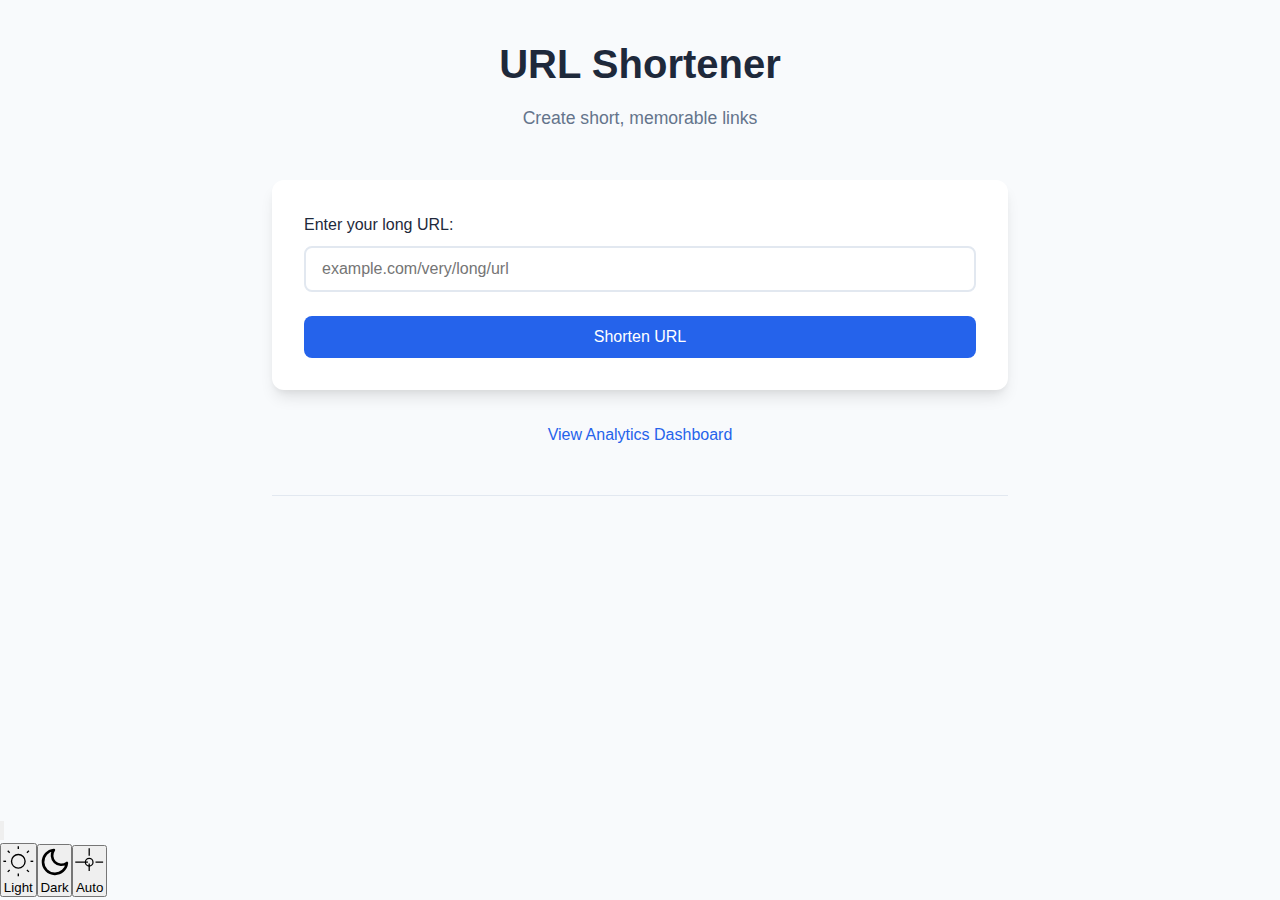
<file: index.html>
<!DOCTYPE html>
<html lang="en">
<head>
    <meta charset="UTF-8">
    <meta name="viewport" content="width=device-width, initial-scale=1.0">
    <title>URL Shortener - tinyurl.mkeeves.com</title>
    <link rel="stylesheet" href="css/styles.css">
    <script src="https://challenges.cloudflare.com/turnstile/v0/api.js" async defer></script>
</head>
<body>
    <div class="container">
        <header>
            <h1>URL Shortener</h1>
            <p class="subtitle">Create short, memorable links</p>
        </header>

        <main>
            <div class="form-container">
                <form id="urlForm" novalidate>
                    <div class="input-group">
                        <label for="longUrl">Enter your long URL:</label>
                        <input 
                            type="text" 
                            id="longUrl" 
                            name="longUrl" 
                            placeholder="example.com/very/long/url"
                            required
                        >
                    </div>
                    
                    <div id="turnstile-widget"></div>
                    
                    <button type="submit" id="submitBtn" class="btn btn-primary">
                        <span class="btn-text">Shorten URL</span>
                        <span class="btn-loader" style="display: none;">⏳ Creating...</span>
                    </button>
                </form>

                <div id="result" class="result-container" style="display: none;">
                    <div class="success-message">
                        <h2>✓ URL Created Successfully!</h2>
                        <div class="short-url-display">
                            <input type="text" id="shortUrlDisplay" readonly>
                            <button id="copyBtn" class="btn btn-secondary">Copy</button>
                        </div>
                        <p class="info-text">Your short URL is ready to share!</p>
                    </div>
                </div>

                <div id="error" class="error-container" style="display: none;">
                    <p class="error-message"></p>
                </div>
            </div>

            <div class="links">
                <a href="analytics.html" class="link-btn">View Analytics Dashboard</a>
            </div>
        </main>

        <footer>
        </footer>
    </div>

    <!-- Configuration: API endpoint (not sensitive - just the URL) -->
    <script>
    window.API_BASE_URL = 'https://url-shortener-api.mkeeves.workers.dev';
    window.TURNSTILE_SITE_KEY = '';
    </script>
    <script src="js/darkmode.js"></script>
    <script src="js/api-client.js"></script>
    <script src="js/app.js"></script>
</body>
</html>
</file>
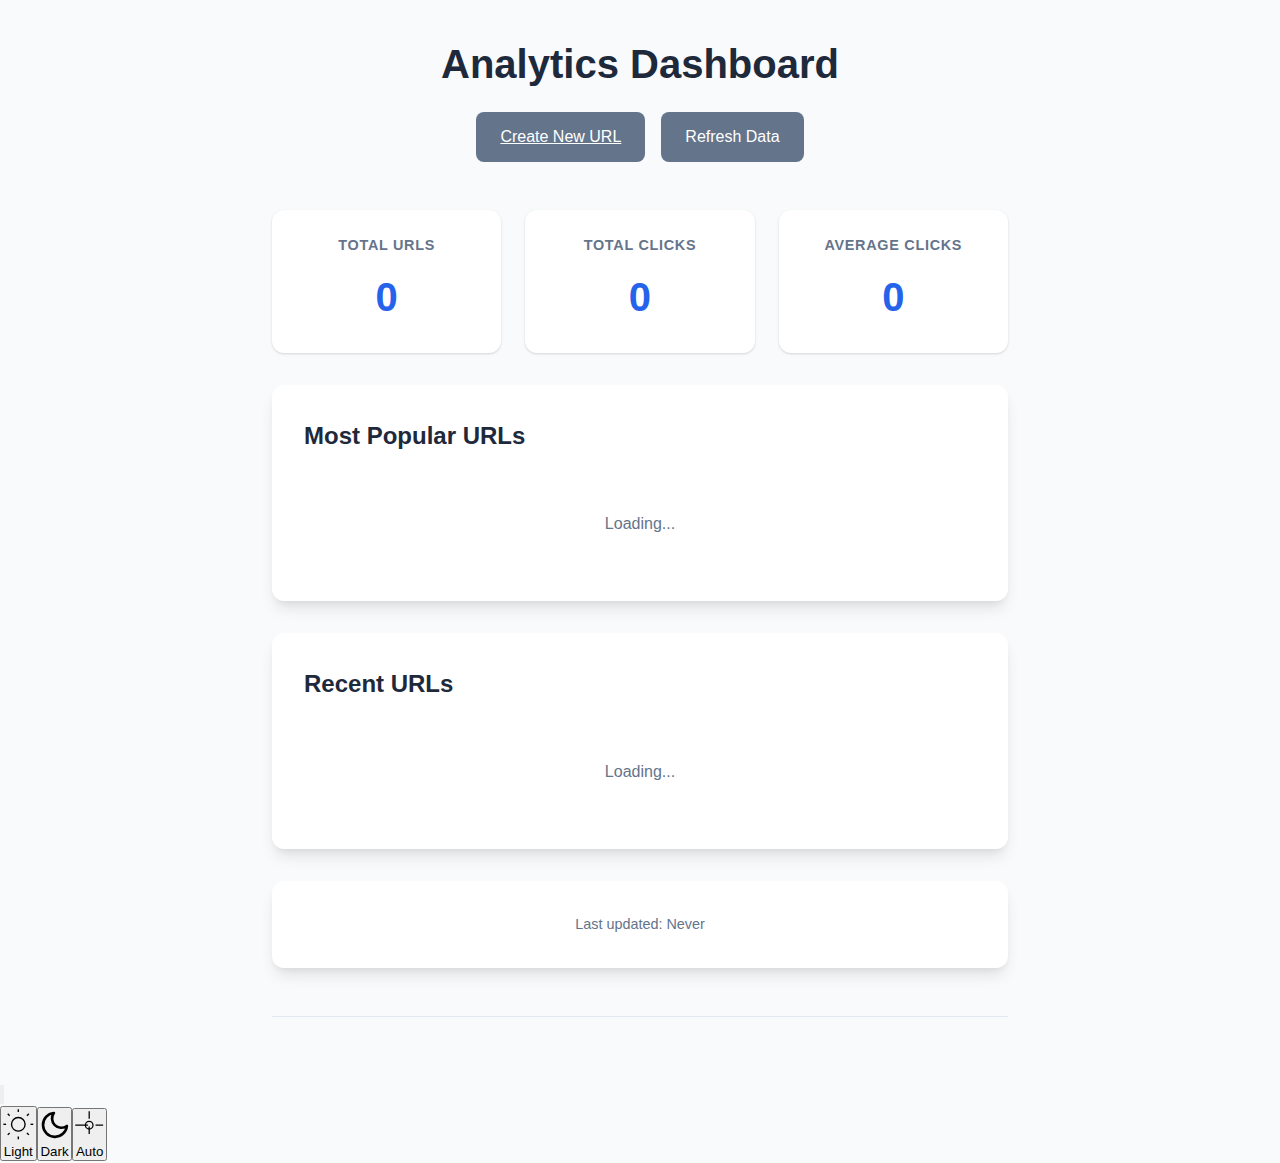
<file: analytics.html>
<!DOCTYPE html>
<html lang="en">
<head>
    <meta charset="UTF-8">
    <meta name="viewport" content="width=device-width, initial-scale=1.0">
    <title>Analytics Dashboard - URL Shortener</title>
    <link rel="stylesheet" href="css/styles.css">
</head>
<body>
    <div class="container">
        <header>
            <h1>Analytics Dashboard</h1>
            <div class="header-actions">
                <a href="index.html" class="btn btn-secondary">Create New URL</a>
                <button id="refreshBtn" class="btn btn-secondary">Refresh Data</button>
            </div>
        </header>

        <main>
            <div class="stats-grid">
                <div class="stat-card">
                    <h3>Total URLs</h3>
                    <p class="stat-value" id="totalUrls">0</p>
                </div>
                <div class="stat-card">
                    <h3>Total Clicks</h3>
                    <p class="stat-value" id="totalClicks">0</p>
                </div>
                <div class="stat-card">
                    <h3>Average Clicks</h3>
                    <p class="stat-value" id="avgClicks">0</p>
                </div>
            </div>

            <div class="dashboard-section">
                <h2>Most Popular URLs</h2>
                <div id="popularUrls" class="url-list">
                    <p class="loading">Loading...</p>
                </div>
            </div>

            <div class="dashboard-section">
                <h2>Recent URLs</h2>
                <div id="recentUrls" class="url-list">
                    <p class="loading">Loading...</p>
                </div>
            </div>

            <div class="dashboard-section">
                <p class="last-updated" id="lastUpdated">Last updated: Never</p>
            </div>
        </main>

        <footer>
        </footer>
    </div>

    <!-- Configuration: API endpoint (not sensitive - just the URL) -->
    <script>
    window.API_BASE_URL = 'https://url-shortener-api.mkeeves.workers.dev';
    window.TURNSTILE_SITE_KEY = '';
    </script>
    <script src="js/darkmode.js"></script>
    <script src="js/api-client.js"></script>
    <script src="js/analytics.js"></script>
</body>
</html>
</file>
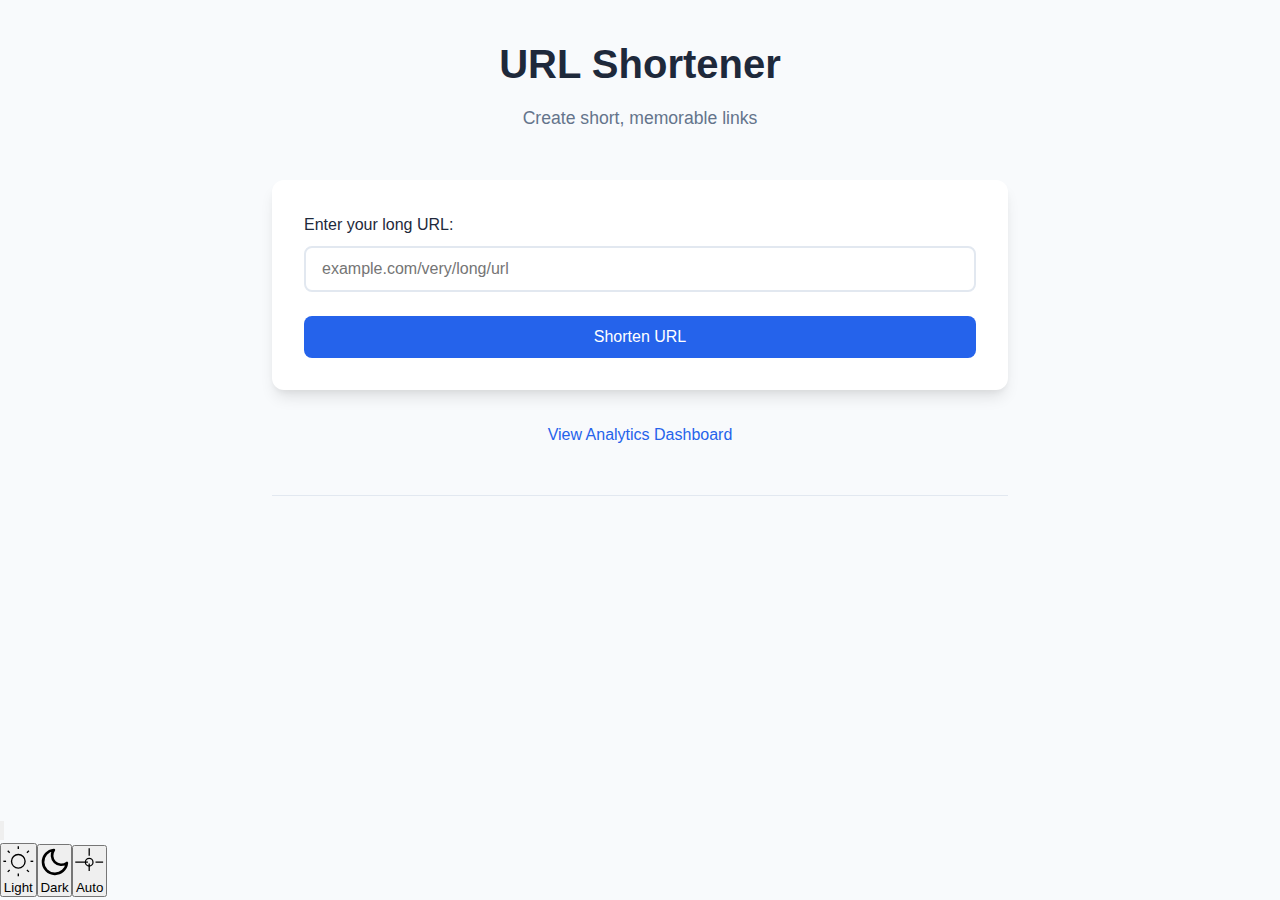
<file: redirect.html>
<!DOCTYPE html>
<html lang="en">
<head>
    <meta charset="UTF-8">
    <meta name="viewport" content="width=device-width, initial-scale=1.0">
    <title>Redirecting...</title>
    <link rel="stylesheet" href="css/styles.css">
</head>
<body>
    <div class="container">
        <div class="redirect-container">
            <div class="spinner"></div>
            <p>Redirecting you to your destination...</p>
            <p class="error-message" id="redirectError" style="display: none;"></p>
        </div>
    </div>

    <script src="js/github-api.js"></script>
    <script src="js/redirect.js"></script>
</body>
</html>
</file>
<file: css/styles.css>
* {
    margin: 0;
    padding: 0;
    box-sizing: border-box;
}

:root {
    --primary-color: #2563eb;
    --primary-hover: #1d4ed8;
    --secondary-color: #64748b;
    --success-color: #10b981;
    --error-color: #ef4444;
    --bg-color: #f8fafc;
    --card-bg: #ffffff;
    --text-color: #1e293b;
    --text-light: #64748b;
    --border-color: #e2e8f0;
    --shadow: 0 1px 3px 0 rgba(0, 0, 0, 0.1), 0 1px 2px 0 rgba(0, 0, 0, 0.06);
    --shadow-lg: 0 10px 15px -3px rgba(0, 0, 0, 0.1), 0 4px 6px -2px rgba(0, 0, 0, 0.05);
}

body {
    font-family: -apple-system, BlinkMacSystemFont, 'Segoe UI', Roboto, 'Helvetica Neue', Arial, sans-serif;
    background-color: var(--bg-color);
    color: var(--text-color);
    line-height: 1.6;
    min-height: 100vh;
    display: flex;
    flex-direction: column;
}

.container {
    max-width: 800px;
    margin: 0 auto;
    padding: 2rem;
    flex: 1;
    width: 100%;
}

header {
    text-align: center;
    margin-bottom: 3rem;
}

header h1 {
    font-size: 2.5rem;
    font-weight: 700;
    color: var(--text-color);
    margin-bottom: 0.5rem;
}

.subtitle {
    color: var(--text-light);
    font-size: 1.1rem;
}

.header-actions {
    display: flex;
    gap: 1rem;
    justify-content: center;
    margin-top: 1rem;
}

.form-container {
    background: var(--card-bg);
    padding: 2rem;
    border-radius: 12px;
    box-shadow: var(--shadow-lg);
    margin-bottom: 2rem;
}

.input-group {
    margin-bottom: 1.5rem;
}

.input-group label {
    display: block;
    margin-bottom: 0.5rem;
    font-weight: 500;
    color: var(--text-color);
}

.input-group input {
    width: 100%;
    padding: 0.75rem 1rem;
    font-size: 1rem;
    border: 2px solid var(--border-color);
    border-radius: 8px;
    transition: border-color 0.2s;
}

.input-group input:focus {
    outline: none;
    border-color: var(--primary-color);
}

.btn {
    padding: 0.75rem 1.5rem;
    font-size: 1rem;
    font-weight: 500;
    border: none;
    border-radius: 8px;
    cursor: pointer;
    transition: all 0.2s;
    display: inline-flex;
    align-items: center;
    justify-content: center;
    gap: 0.5rem;
}

.btn-primary {
    background-color: var(--primary-color);
    color: white;
    width: 100%;
}

.btn-primary:hover:not(:disabled) {
    background-color: var(--primary-hover);
}

.btn-primary:disabled {
    opacity: 0.6;
    cursor: not-allowed;
}

.btn-secondary {
    background-color: var(--secondary-color);
    color: white;
}

.btn-secondary:hover {
    background-color: #475569;
}

.result-container {
    margin-top: 2rem;
    padding: 1.5rem;
    background-color: #f0fdf4;
    border: 2px solid var(--success-color);
    border-radius: 8px;
}

.success-message h2 {
    color: var(--success-color);
    margin-bottom: 1rem;
    font-size: 1.5rem;
}

.short-url-display {
    display: flex;
    gap: 0.5rem;
    margin-bottom: 1rem;
}

.short-url-display input {
    flex: 1;
    padding: 0.75rem 1rem;
    font-size: 1rem;
    border: 2px solid var(--border-color);
    border-radius: 8px;
    background-color: white;
    font-family: monospace;
}

.info-text {
    color: var(--text-light);
    font-size: 0.9rem;
}

.error-container {
    margin-top: 1rem;
    padding: 1rem;
    background-color: #fef2f2;
    border: 2px solid var(--error-color);
    border-radius: 8px;
}

.error-message {
    color: var(--error-color);
    margin: 0;
}

.links {
    text-align: center;
    margin-top: 2rem;
}

.link-btn {
    color: var(--primary-color);
    text-decoration: none;
    font-weight: 500;
}

.link-btn:hover {
    text-decoration: underline;
}

footer {
    text-align: center;
    margin-top: 3rem;
    padding-top: 2rem;
    border-top: 1px solid var(--border-color);
    color: var(--text-light);
}

/* Redirect page styles */
.redirect-container {
    text-align: center;
    padding: 4rem 2rem;
}

.spinner {
    border: 4px solid var(--border-color);
    border-top: 4px solid var(--primary-color);
    border-radius: 50%;
    width: 50px;
    height: 50px;
    animation: spin 1s linear infinite;
    margin: 0 auto 1rem;
}

@keyframes spin {
    0% { transform: rotate(0deg); }
    100% { transform: rotate(360deg); }
}

/* Analytics dashboard styles */
.stats-grid {
    display: grid;
    grid-template-columns: repeat(auto-fit, minmax(200px, 1fr));
    gap: 1.5rem;
    margin-bottom: 2rem;
}

.stat-card {
    background: var(--card-bg);
    padding: 1.5rem;
    border-radius: 12px;
    box-shadow: var(--shadow);
    text-align: center;
}

.stat-card h3 {
    font-size: 0.9rem;
    color: var(--text-light);
    text-transform: uppercase;
    letter-spacing: 0.05em;
    margin-bottom: 0.5rem;
}

.stat-value {
    font-size: 2.5rem;
    font-weight: 700;
    color: var(--primary-color);
}

.dashboard-section {
    background: var(--card-bg);
    padding: 2rem;
    border-radius: 12px;
    box-shadow: var(--shadow-lg);
    margin-bottom: 2rem;
}

.dashboard-section h2 {
    margin-bottom: 1.5rem;
    font-size: 1.5rem;
}

.url-list {
    display: flex;
    flex-direction: column;
    gap: 1rem;
}

.url-item {
    padding: 1rem;
    border: 1px solid var(--border-color);
    border-radius: 8px;
    display: flex;
    justify-content: space-between;
    align-items: center;
    transition: box-shadow 0.2s;
}

.url-item:hover {
    box-shadow: var(--shadow);
}

.url-info {
    flex: 1;
    min-width: 0;
}

.url-short {
    font-family: monospace;
    font-weight: 600;
    color: var(--primary-color);
    margin-bottom: 0.25rem;
    word-break: break-all;
}

.url-long {
    font-size: 0.9rem;
    color: var(--text-light);
    word-break: break-all;
    margin-bottom: 0.25rem;
}

.url-meta {
    font-size: 0.85rem;
    color: var(--text-light);
    display: flex;
    gap: 1rem;
    flex-wrap: wrap;
}

.url-stats {
    text-align: right;
}

.click-count {
    font-size: 1.5rem;
    font-weight: 700;
    color: var(--primary-color);
}

.click-label {
    font-size: 0.85rem;
    color: var(--text-light);
}

.last-updated {
    text-align: center;
    color: var(--text-light);
    font-size: 0.9rem;
}

.loading {
    text-align: center;
    color: var(--text-light);
    padding: 2rem;
}

.empty-state {
    text-align: center;
    color: var(--text-light);
    padding: 2rem;
}

/* Responsive design */
@media (max-width: 640px) {
    .container {
        padding: 1rem;
    }

    header h1 {
        font-size: 2rem;
    }

    .form-container {
        padding: 1.5rem;
    }

    .short-url-display {
        flex-direction: column;
    }

    .url-item {
        flex-direction: column;
        align-items: flex-start;
    }

    .url-stats {
        text-align: left;
        margin-top: 0.5rem;
    }

    .header-actions {
        flex-direction: column;
    }
}
</file>
